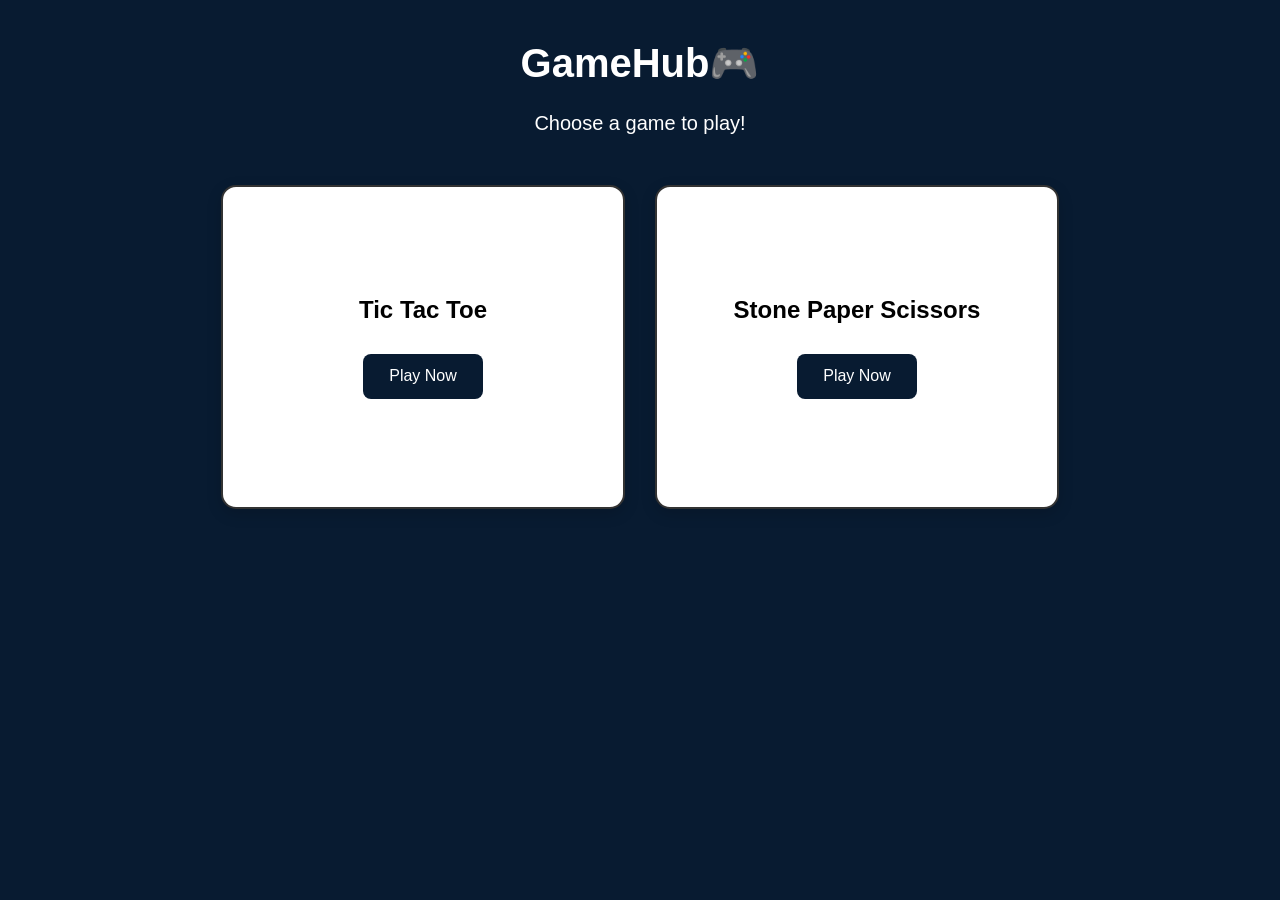
<file: index.html>
<!DOCTYPE html>
<html lang="en">
<head>
    <meta charset="UTF-8">
    <meta name="viewport" content="width=device-width, initial-scale=1.0">
    <title>GameHub</title>
    <link rel="stylesheet" href="style.css">
</head>

<body>

    <h1>GameHub🎮</h1>
    <p>Choose a game to play!</p>

    <div class="games">
        <div class="game">
            <h2>Tic Tac Toe</h2>
            <a href="Tic-Tac-Toe/index.html">
                <button>Play Now</button>
            </a>
        </div>

        <div class="game">
            <h2>Stone Paper Scissors</h2>
            <a href="Stone-Paper-Scissors/index.html">
                <button>Play Now</button>
            </a>
        </div>

    </div>

</body>
</html>
</file>
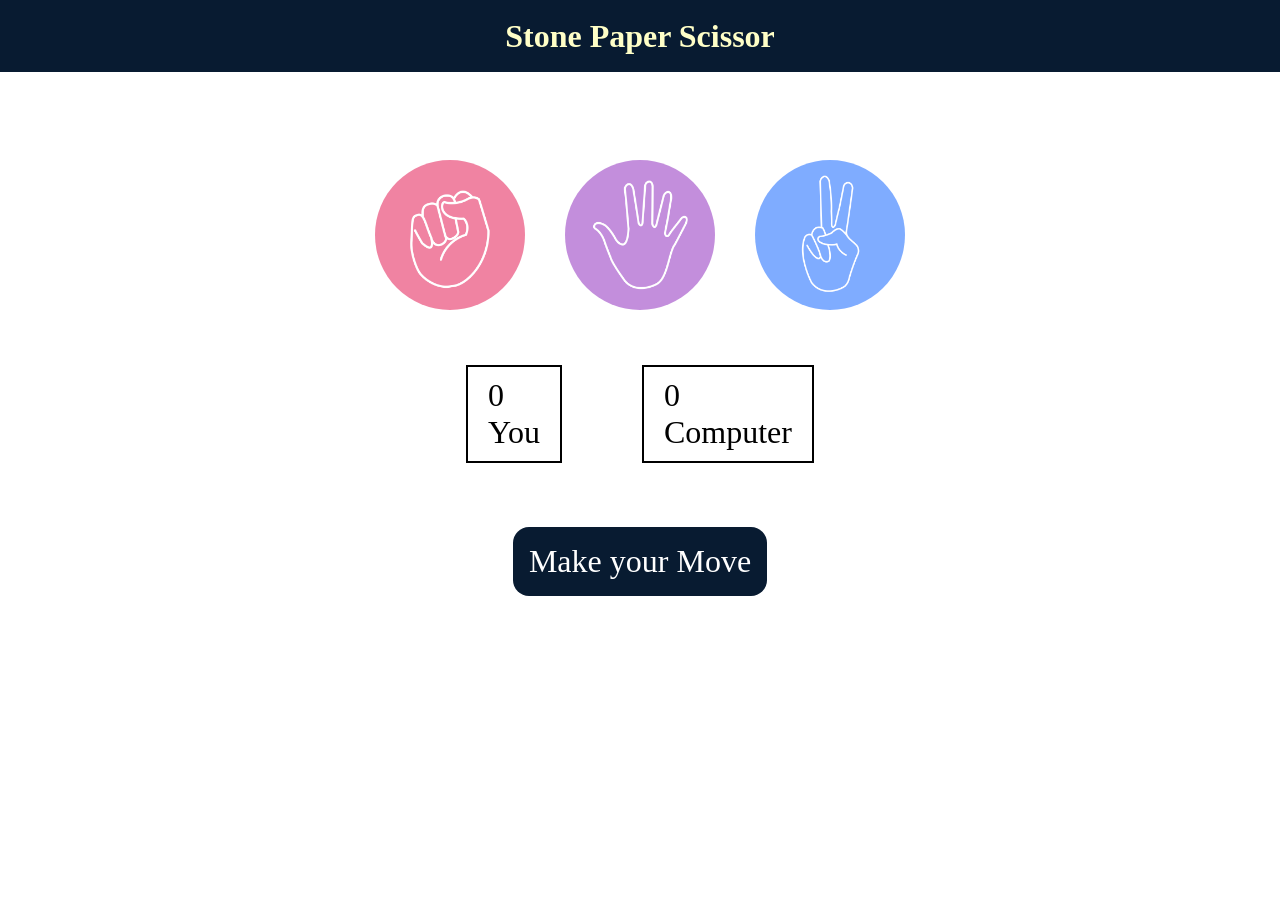
<file: Stone-Paper-Scissors/index.html>
<!DOCTYPE html>
<html lang="en">
<head>
    <meta charset="UTF-8">
    <meta name="viewport" content="width=device-width, initial-scale=1.0">
    <title>Stone Paper Scissor</title>
    <link rel="stylesheet" href="styles.css">
</head>
<body>
    <h1> Stone Paper Scissor </h1>
    <div class="choices">
        <div class="choice" id="stone">
            <img src="stone.png" alt="Stone">
        </div>
        <div class="choice" id="paper">
            <img src="paper.png" alt="Paper">
        </div>
        <div class="choice" id="scissor">
            <img src="scissor.png" alt="Scissor">
        </div>
    </div>

    <div class="score-board">
        <div class="score">
            <p id="user-score">0</p>
            <p>You</p>
        </div>
        <div class="score">
            <p id="computer-score">0</p>
            <p>Computer</p>
        </div>
    </div>

    <div class="msg-container">
        <p id="msg">Make your Move</p>
    </div>

    <script src="script.js"></script>
</body>
</html>
</file>
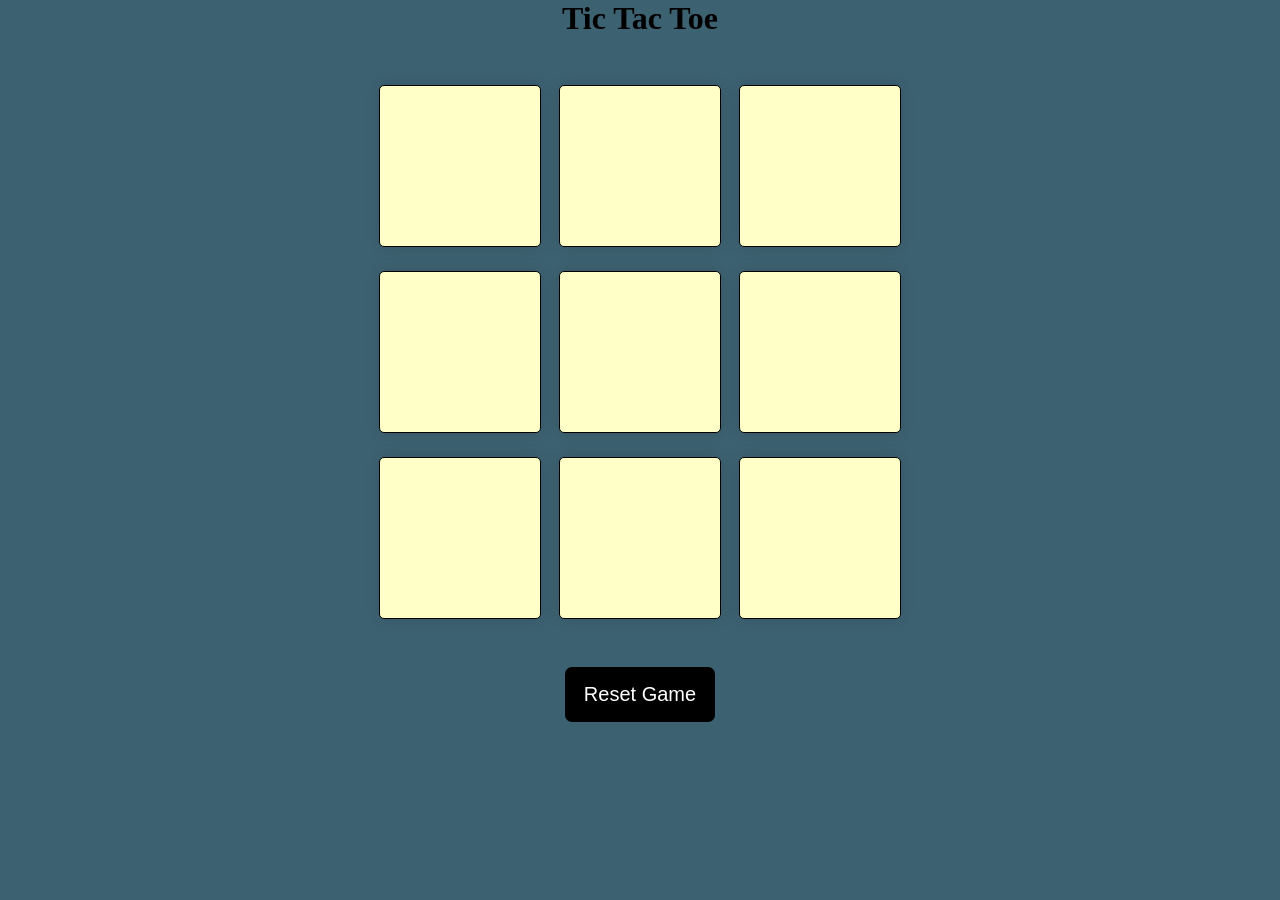
<file: Tic-Tac-Toe/index.html>
<!DOCTYPE html>
<html lang="en">
<head>
    <meta charset="UTF-8">
    <meta name="viewport" content="width=device-width, initial-scale=1.0">
    <title>Tic Tac Toe</title>
    <link rel="stylesheet" href="style.css">
</head>
<body>
    <div class="msg-container hide">
        <p id="msg">Winner</p>
        <button id="new-btn">New Game</button>
    </div>
    <main>
    <h1 id="head">Tic Tac Toe</h1>
    <div class="container">
        <div class="game">
            <button class="box" ></button>
            <button class="box" ></button>
            <button class="box" ></button>
            <button class="box" ></button>
            <button class="box" ></button>
            <button class="box" ></button>
            <button class="box" ></button>
            <button class="box" ></button>
            <button class="box" ></button>
        </div>
    </div>
    <button class="reset">Reset Game</button>
    <script src="script.js"></script>
    </main>
</body>
</html>
</file>
<file: style.css>
* {
  margin: 0;
  padding: 0;
}
body {
  background-color: #081b31;
  min-height: 100vh;
  font-family: Arial, sans-serif;
  text-align: center;
  color: black;
}
h1 {
  color: white;
  text-align: center;
  padding: 40px;
  font-size: 40px;
}
body > p {
  font-size: 20px;
  margin-top: -15px;
  color: white;
}
.games {
  display: flex;
  justify-content: center;
  align-items: center;
  gap: 30px;
  padding: 50px 20px;
}
.game {
  width: 340px;
  height: 260px;
  background-color: white;
  border: 2px solid #333;
  border-radius: 15px;
  padding: 30px;
  display: flex;
  flex-direction: column;
  justify-content: center;
  align-items: center;
  box-shadow: 0 5px 15px rgba(0, 0, 0, 0.15);
}
.game h2 {
  margin-bottom: 30px;
}
button {
  cursor: pointer;
  height: 45px;
  width: 120px;
  background-color: #081b31;
  color: white;
  border: none;
  border-radius: 8px;
  font-size: 16px;
}
button:hover {
  background-color: #0f2946;
}
</file>
<file: Stone-Paper-Scissors/styles.css>
*{
    margin: 0;
    padding: 0;
}
h1{
    background-color: #081b31;
    color: #ffffc7;
    height: 8vh;
    display: flex;
    justify-content: center;
    align-items: center;
    text-align: center;
}
.choice{
    height : 165px;
    width : 165px;
    cursor: pointer;
    border-radius: 50%;
    display: flex;
    justify-content: center;
    align-items: center;
}
.choice:hover {
  cursor: pointer;
  background-color: #081b31;
  opacity: 0.8;
}
img{
    border-radius: 50%;
    height: 150px;
    width: 150px;
    object-fit: cover;
    border-radius: 50%;
}
.choices{
    display: flex;
    justify-content: center;
    align-items: center;
    gap: 25px;
    margin-top: 5rem;
}
.score-board{
    display: flex;
    justify-content: center;
    align-items: center;
    font-size: 2rem;
    margin-top: 3rem;
    gap: 5rem;
}
.score{
    border: 2px solid black;
    padding: 10px 20px;
}
.msg-container{
    display: flex;
    justify-content: center;
    margin-top: 4rem;
}
#msg{
    background-color: #081b31;
    color: #fff;
    font-size: 2rem;
    display: inline-block;
    padding: 1rem;
    border-radius: 1rem;
}
.msg-container:hover {
  cursor: pointer;
  opacity: 0.8;
}
</file>
<file: Tic-Tac-Toe/style.css>
*{
    margin: 0;
    padding: 0;
}
body{
    background-color: #295262e8;
    text-align:center;
}
.container{
    height: 70vh; 
    /* mean it ll occupy 70% of the viewport height */
    display: flex;
    flex-wrap: wrap;
    justify-content: center;
    align-items: center;
}
.game{
    height: 60vmin;
    width: 60vmin;
    display: flex;
    flex-wrap: wrap;
    justify-content: center;
    align-items: center;
    gap: 2vmin;
}
.box{
    height: 18vmin;
    width: 18vmin;
    border: 1px solid black;
    box-shadow: 0 0 16px rgba(0,0,0,0.1);
    color: rgb(94, 19, 19);
    border-radius: 5px;
    font-size: 80px;
    background-color: #ffffc7;
}
.reset{
  height: 55px;
  width: 150px;
  font-size: 20px;
  border-radius: 7px;
  border: none;
  background-color: black;
  color: white;
  cursor: pointer;
}
#new-btn{
    height: 55px;
  width: 150px;
  font-size: 20px;
  border-radius: 7px;
  border: none;
  background-color: black;
  color: white;
  cursor: pointer;
}
#msg{
    color: #ffffc7;
    font-size: 8vmin;
}
.msg-container{
    height: 100vh;
    display:flex;
    flex-direction:column;
    justify-content:center;
    align-items:center;
    gap:20px;
}
.hide{
    display: none;
}
</file>
